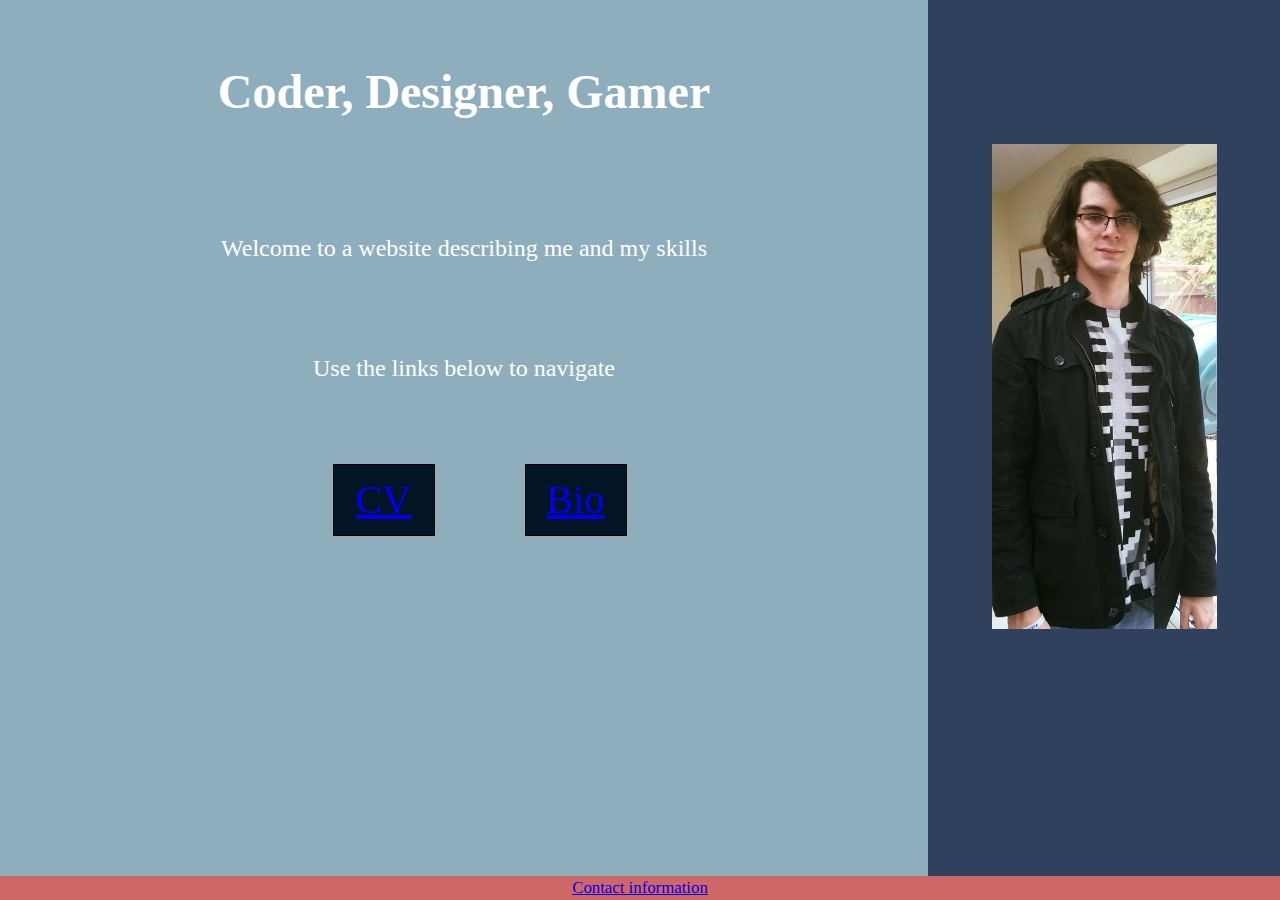
<file: index.html>
<!DOCTYPE html>
<!-- Jamie Arnold- 16433770-->
<html>
<head>
    <meta charset="utf-8">
    <title>flex layout</title>
    <link rel="stylesheet" href="css/style.css">
</head>

<body>
    <div class="wrapper">
        <div class="main">
            <h1>Coder, Designer, Gamer</h1>
            <p>
                Welcome to a website describing me and my skills<br /><br /><br />
                <br /><br />Use the links below to navigate
            </p>
            <div class="container1">
                <div class="box">
                    <a href="cv.html">CV</a>
                </div>
            </div>
            <div class="container2">
                <div class="box2">
                    <a href="bio.html">Bio</a>
                </div>
            </div>
        </div>
        <div class="aside">
            <br /><br /><br /><br />
            <img src="images/profile.jpg" style="width:225px;height:485px" alt="Me" />

        </div>
    </div>
    <div class="foot">
        <a href="contact.html">Contact information</a>
    </div>
</body>

</html>
</file>
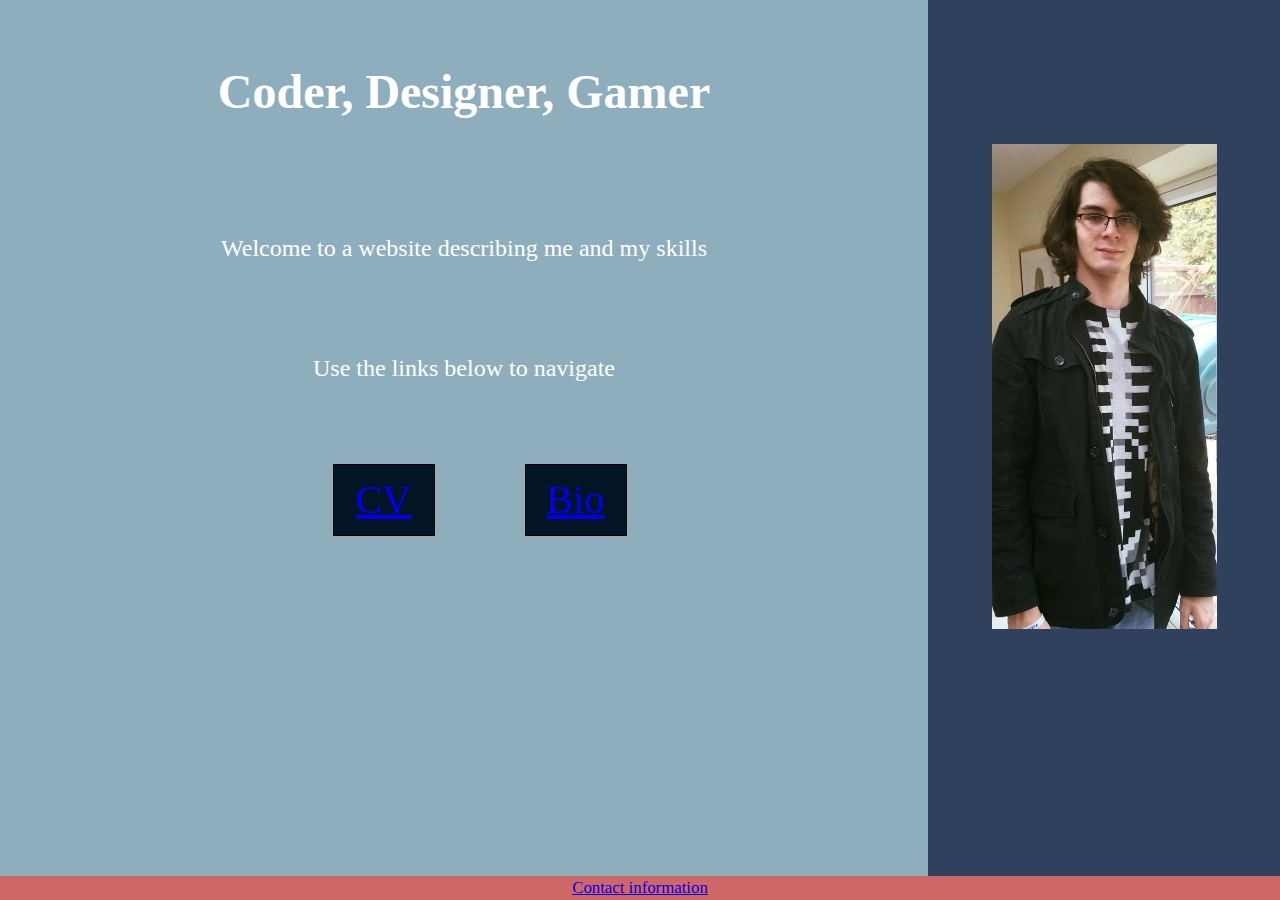
<file: atmon/index.html>
<!DOCTYPE html>
<html>



<head>
    <meta charset="utf-8">
    <title>flex layout</title>
    <link rel="stylesheet" href="style.css">
</head>
<body>
    <div class="wrapper">
        <div class="main">
            <h1>Coder, Designer, Gamer</h1>
            <p>
                Welcome to a website describing me and my skills<br /><br /><br />
                <br /><br />Use the links below to navigate
            </p>
            <div class="container1">
                <div class="box">
                    <a href="cv.html">CV</a>
                </div>
            </div>
            <div class="container2">
                <div class="box2">
                    <a href="bio.html">Bio</a>
                </div>
            </div>
        </div>
        <div class="aside">
            <br /><br /><br /><br />
            <img src="profile.jpg" style="width:225px;height:485px" alt="Me" />

        </div>
    </div>
<div class="foot">
    <a href="contact.html">Contact information</a>
</div>
</body>
</html>
</file>
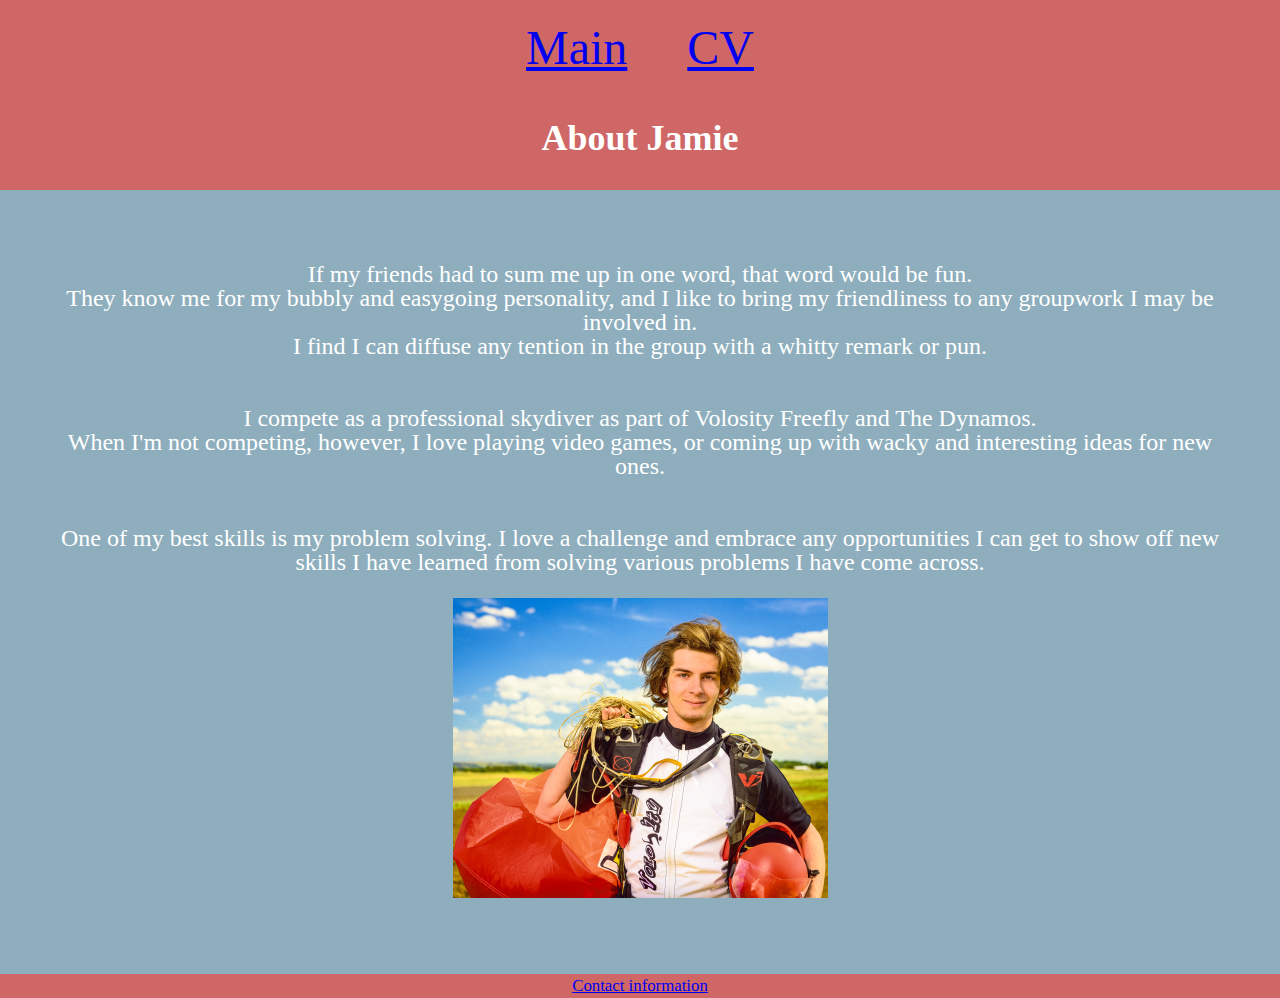
<file: bio.html>
<!DOCTYPE html>
<!-- Jamie Arnold- 16433770-->
<html>
<head>
    <meta charset="utf-8">
    <title>bio</title>
    <link rel="stylesheet" href="css/style.css">
</head>


<div class="nav">
    <a href="index.html">Main</a> &nbsp; &nbsp;
    <a href="cv.html">CV</a>
</div>

<div class="biotitle">
    <h2> About Jamie</h2>
</div>
<div class="main">
    <p>
        If my friends had to sum me up in one word, that word would be fun. <br /> They know me for my bubbly and easygoing personality, and I like to bring my friendliness to any groupwork I may be involved in.<br />I find I can diffuse any tention in
        the group with a whitty remark or pun.<br /><br /><br /> I compete as a professional skydiver as part of Volosity Freefly and The Dynamos. <br /> When I'm not competing, however, I love playing video games, or coming up with wacky and interesting
        ideas for new ones. <br /><br /><br /> One of my best skills is my problem solving. I love a challenge and embrace any opportunities I can get to show off new skills I have learned from solving various problems I have come across.<br /><br />
        <img src="images/skydive.jpg" style="width:375px;height:300px" alt="Me" />
    </p>
</div>


<div class="foot">
    <a href="contact.html">Contact information</a>
</div>


</html>
</file>
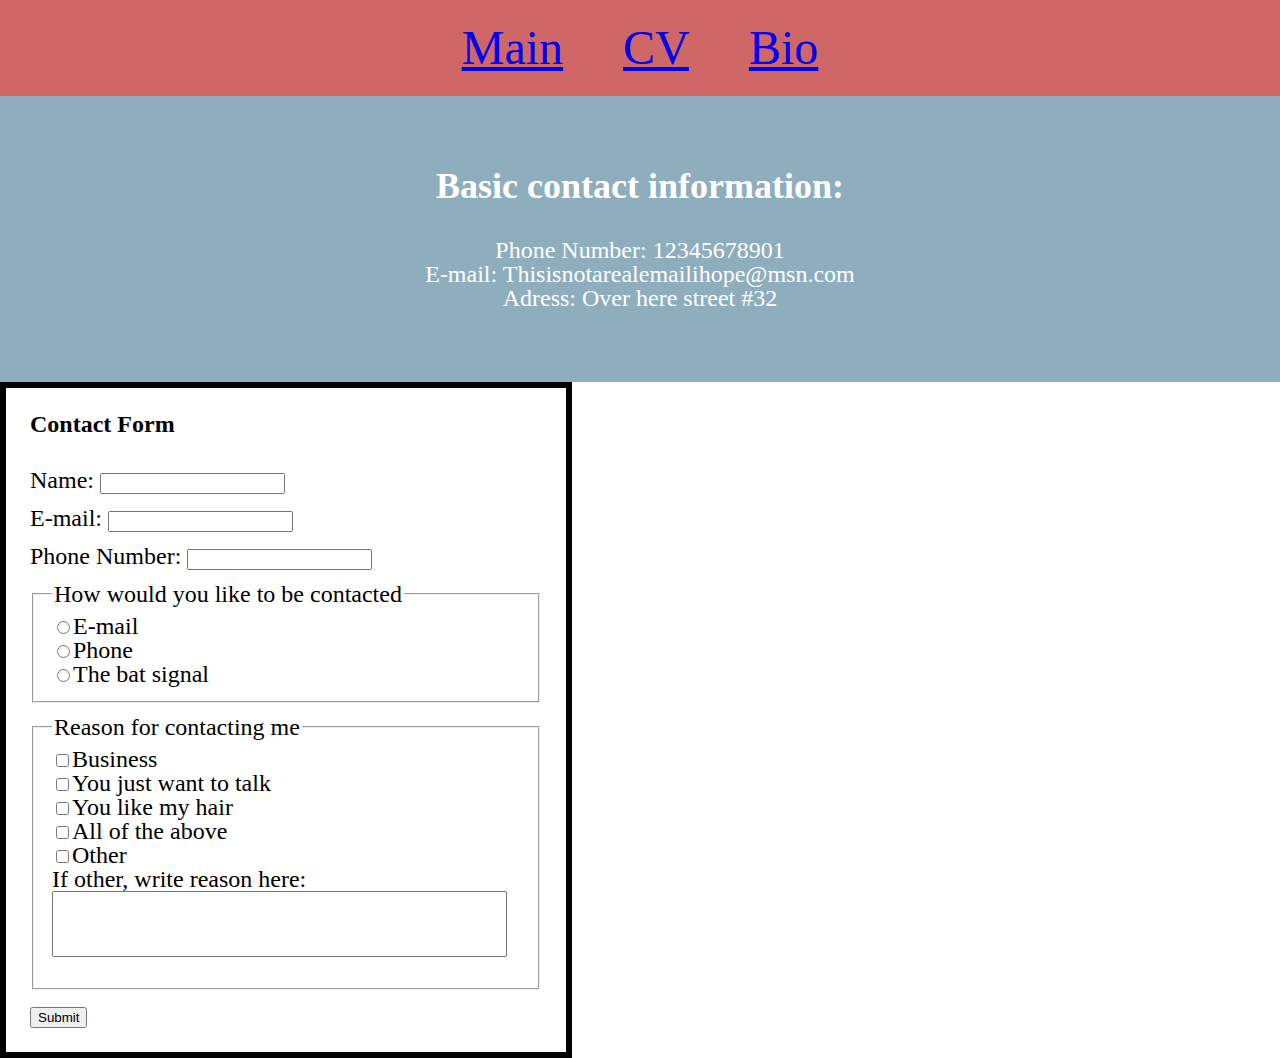
<file: contact.html>
<!DOCTYPE html>
<!-- Jamie Arnold- 16433770-->
<html>
<head>
    <meta charset="utf-8">
    <title>bio</title>
    <link rel="stylesheet" href="css/style.css">
</head>


<div class="nav">
    <a href="index.html">Main</a> &nbsp; &nbsp;
    <a href="cv.html">CV</a> &nbsp; &nbsp;
    <a href="bio.html">Bio</a>
</div>

<div class="main">
    <h2> Basic contact information:</h2>
    <p>
        Phone Number: 12345678901<br /> E-mail: Thisisnotarealemailihope@msn.com<br /> Adress: Over here street #32
    </p>
</div>
<form>
    <h4 class="form-title">Contact Form</h4>
    <div class="form-group">
        <label for="form-input1">Name:</label>
        <input type="text" id="form-input1">
    </div>
    <div class="form-group">
        <label for="form-input2">E-mail:</label>
        <input type="text" id="form-input2">
    </div>
    <div class="form-group">
        <label for="form-input3">Phone Number:</label>
        <input type="text" id="form-input3">
    </div>
    <div class="form-group">
        <fieldset>
            <legend>
                How would you like to be contacted
            </legend>
            <div class="option-list">
                <label><input type="radio" name="rb1">E-mail</label><br />
                <label><input type="radio" name="rb1">Phone</label><br />
                <label><input type="radio" name="rb1">The bat signal</label><br />
            </div>
        </fieldset>
    </div>

    <div class="form-group">
        <fieldset>
            <legend>
                Reason for contacting me
            </legend>
            <div class="option-list">
                <label><input type="checkbox" name="rb1">Business</label><br />
                <label><input type="checkbox" name="rb1">You just want to talk</label><br />
                <label><input type="checkbox" name="rb1">You like my hair</label><br />
                <label><input type="checkbox" name="rb1">All of the above</label><br />
                <label><input type="checkbox" name="rb1">Other</label><br />
            </div>
            <div class="form-group">
                <label for="form-input4">If other, write reason here:</label>
                <textarea rows="4" cols="25" id="form-input4">
           </textarea>
            </div>
        </fieldset>
    </div>
    <button>Submit</button>

</form>


</html>
</file>
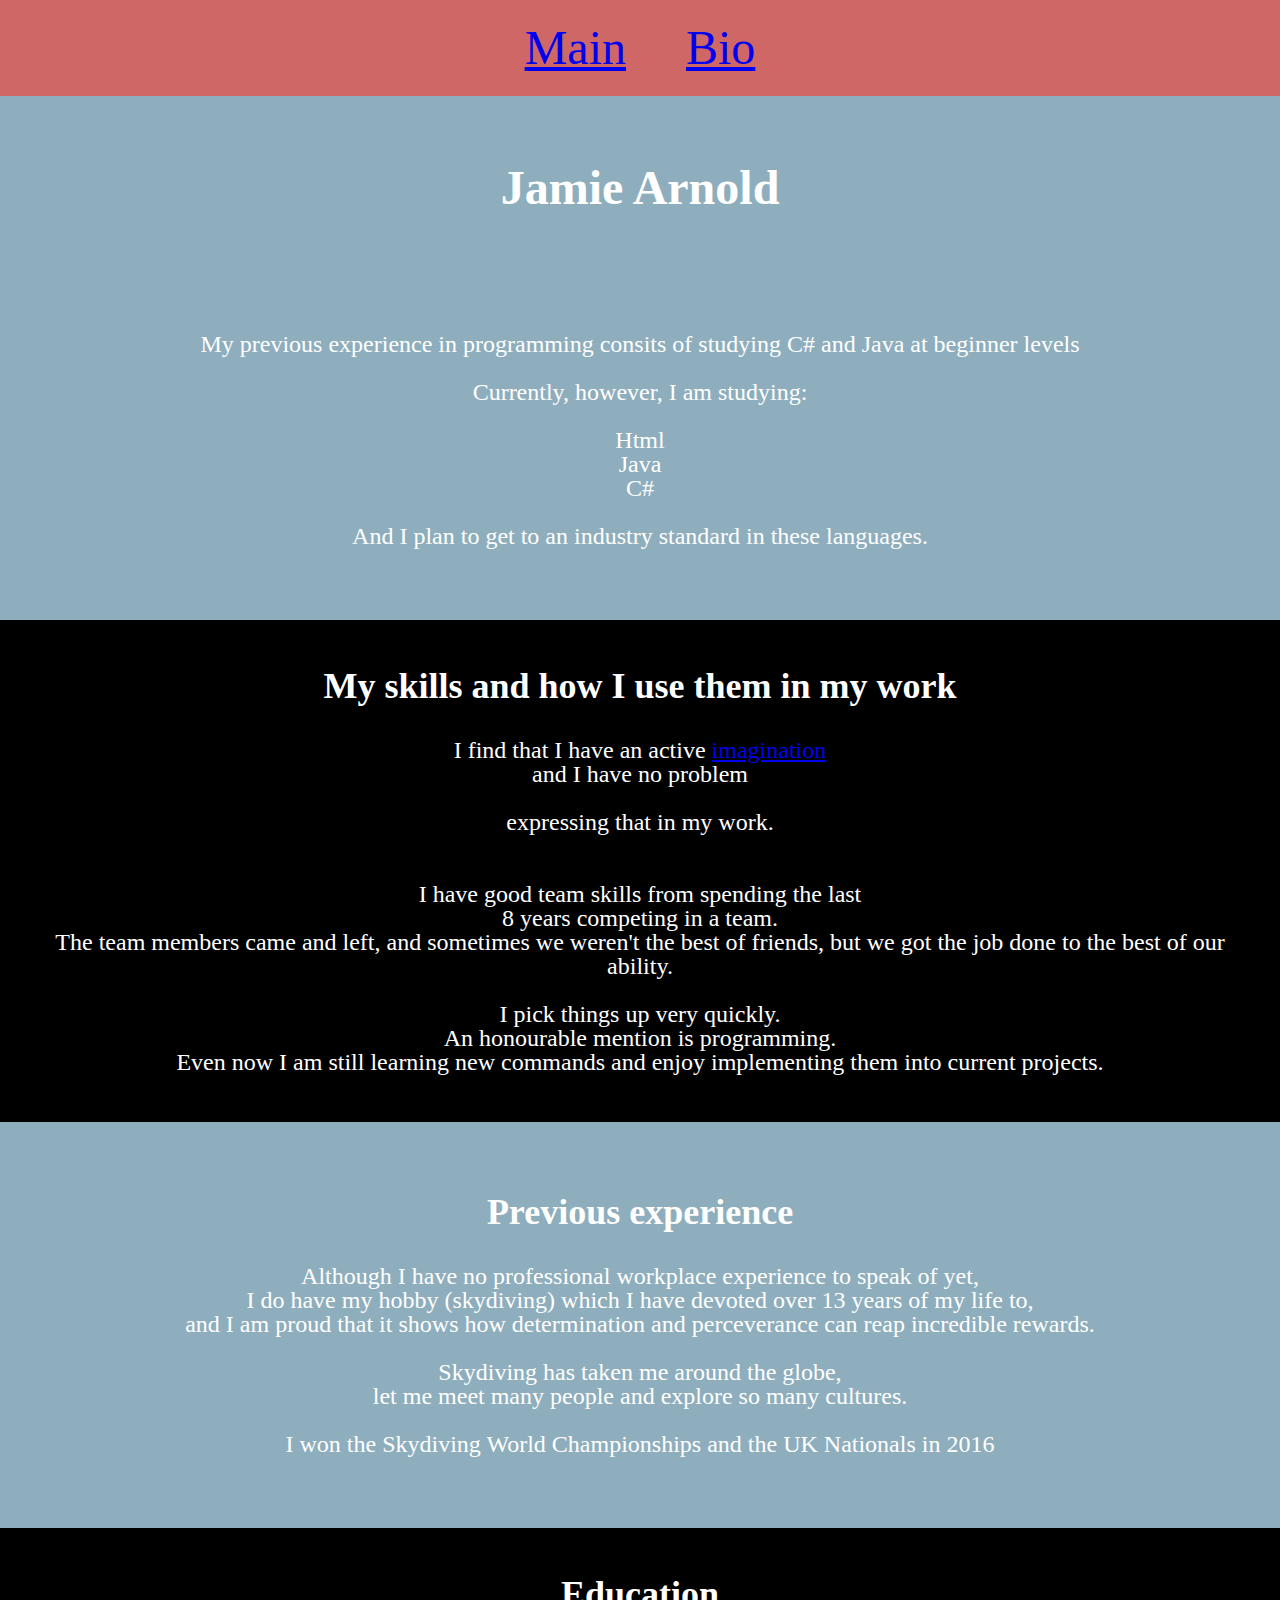
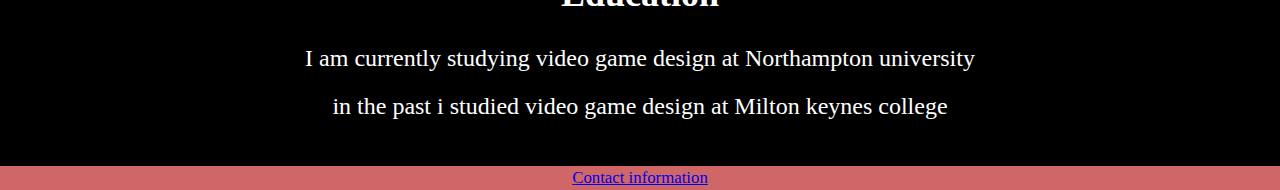
<file: cv.html>
<!DOCTYPE html>
<!-- Jamie Arnold- 16433770-->
<html>
<head>
    <meta charset="utf-8">
    <title>cv</title>
    <link rel="stylesheet" href="css/style.css">
</head>
<div class="nav">
    <a href="index.html">Main</a> &nbsp; &nbsp;
    <a href="bio.html">Bio</a>
</div>
<div class="main3">
    <h1>Jamie Arnold</h1>
    <p>
        My previous experience in programming consits of studying C# and Java at beginner levels <br /><br /> Currently, however, I am studying: <br /><br /> Html
        <br /> Java
        <br /> C#

    </p>
    <p>
        And I plan to get to an industry standard in these languages.<br />
    </p>
</div>
<div class="main2">
    <h2>
        My skills and how I use them in my work
      </h2>
    <p>
        I find that I have an active <a href="rainbow.html">imagination</a> <br />and I have no problem
      </p><div class="express">expressing that in my work.</div> <p>
    <br />I have good team skills from spending the last<br /> 8 years competing in a team. <br /> The team members came and left, and sometimes we weren't the best of friends, but we got the job done to the best of our ability.<br /><br />I pick things up very quickly. <br />An honourable mention is programming.<br /> Even now I am still learning new commands and enjoy implementing them into current projects.</p>
</div>
<div class="main3">
    <h2>
        Previous experience
      </h2>
    <p>
        Although I have no professional workplace experience to speak of yet,<br /> I do have my hobby (skydiving) which I have devoted over 13 years of my life to,<br /> and I am proud that it shows how determination and perceverance can reap incredible
        rewards.
        <br /><br /> Skydiving has taken me around the globe,<br /> let me meet many people and explore so many cultures.<br /><br /> I won the Skydiving World Championships and the UK Nationals in 2016<br />
    </p>
</div>
<div class="main2">
    <h2>
        Education
      </h2>
    <p>
        I am currently studying video game design at Northampton university<br /><br />in the past i studied video game design at Milton keynes college
    </p>
</div>
<div class="foot">
    <a href="contact.html">Contact information</a>
</div>

</html>
</file>
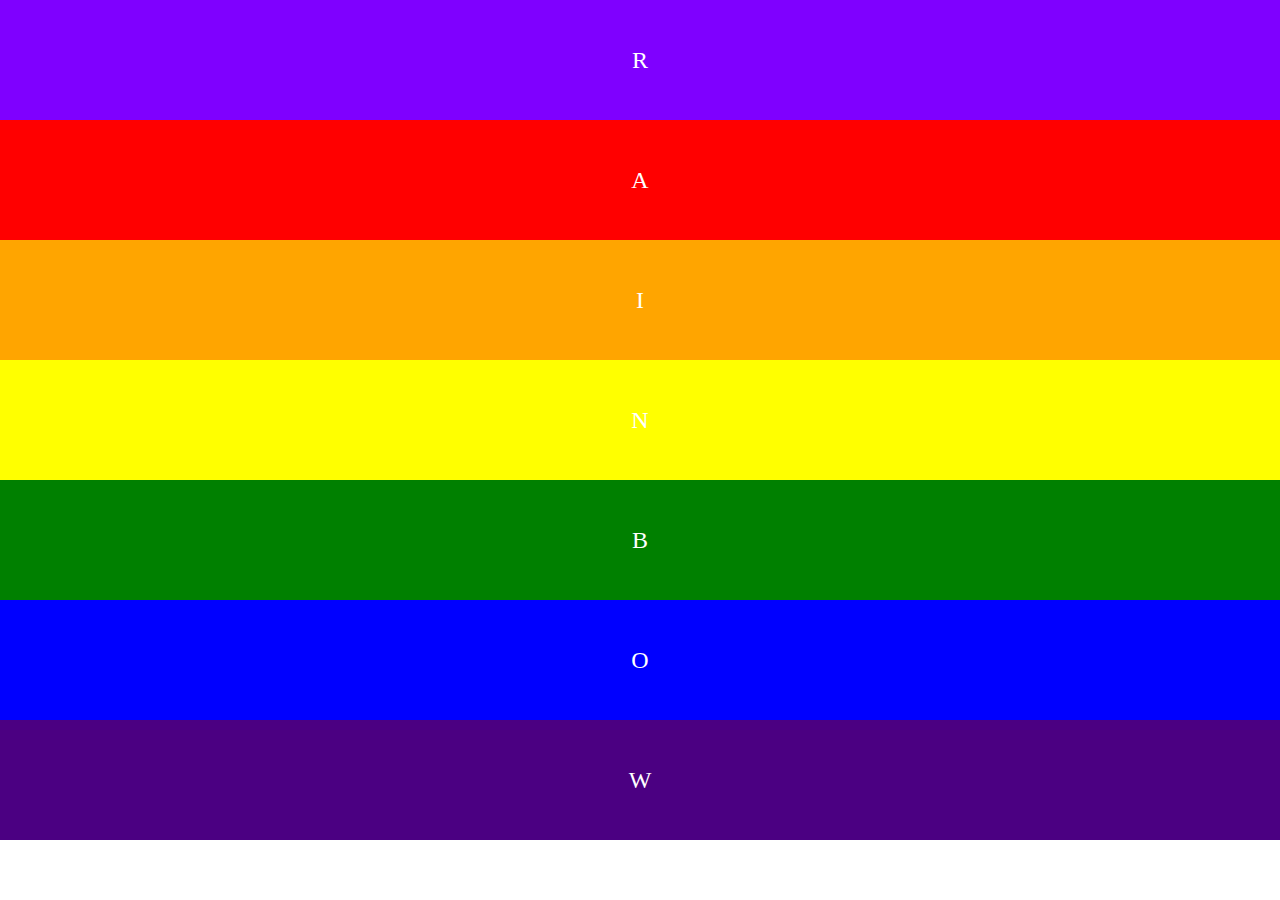
<file: rainbow.html>
<!DOCTYPE html>
<!-- Jamie Arnold- 16433770-->
<html>
<head>
    <meta charset="utf-8">
    <title>rainbow</title>
    <link rel="stylesheet" href="css/rainbowstyle.css">
</head>

<body>
    <div class="wapper">
        <main class="main">
            A
        </main>
        <aside class="aside">
            I
        </aside>
        <aside class="green">
            N
        </aside>
        <aside class="blue">
            B
        </aside>

        <aside class="indigo">
            O
        </aside>
        <aside class="violet">
            W
        </aside>
    </div>
    <div class="nav">
        R
    </div>


</body>

</html>
</file>
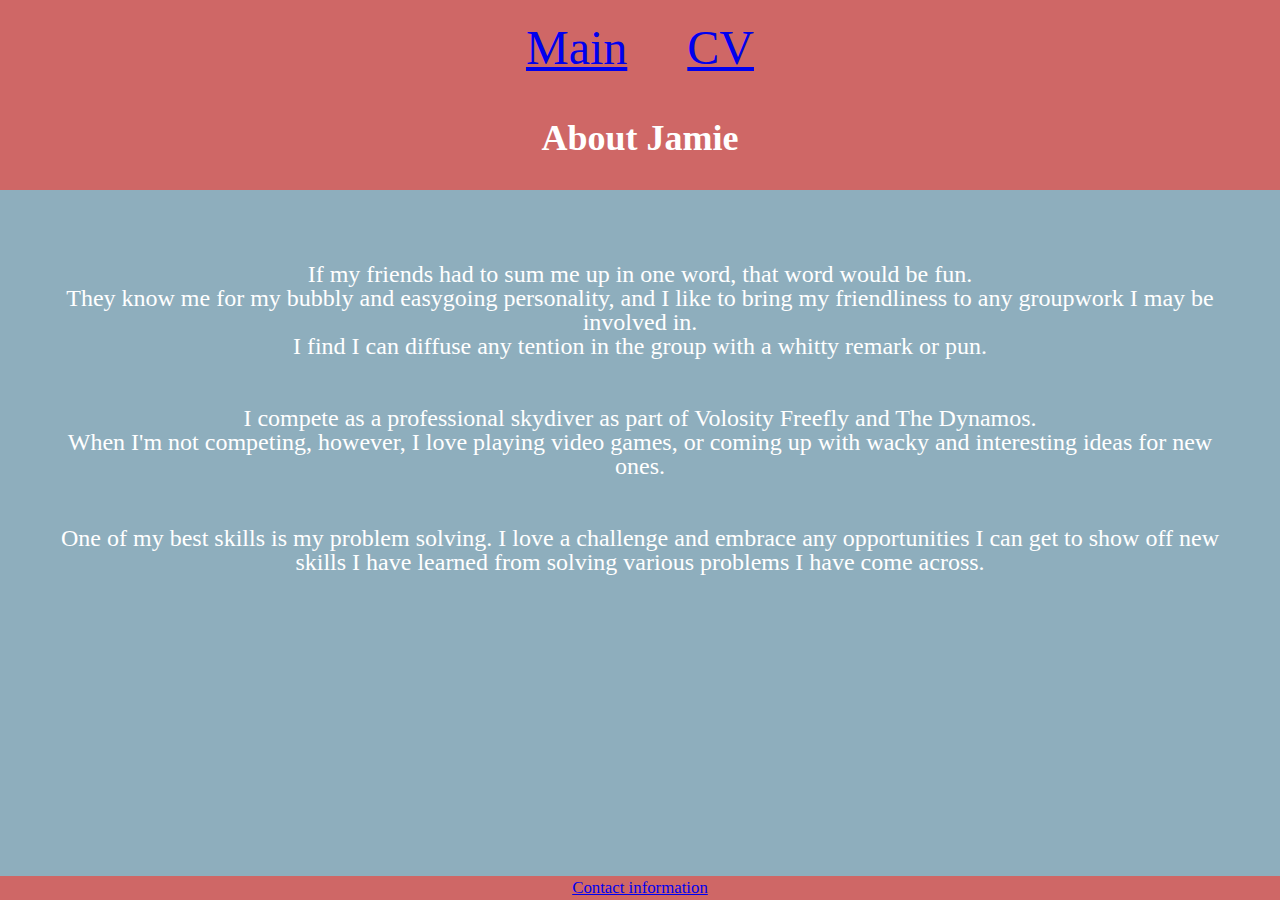
<file: atmon/bio.html>
<!DOCTYPE html>
<html>

<head>
    <meta charset="utf-8">
    <title>bio</title>
    <link rel="stylesheet" href="style.css">
</head>


    <div class="nav">
        <a href="index.html">Main</a> &nbsp; &nbsp;
        <a href="cv.html">CV</a>
    </div>

    <div class="biotitle">
        <h2> About Jamie</h2>
    </div>
    <div class="main">
        <p>
            If my friends had to sum me up in one word, that word would be fun. <br /> They know me for my bubbly and easygoing personality, and I like to bring my friendliness to any groupwork I may be involved in.<br />I find I can diffuse any tention
            in the group with a whitty remark or pun.<br /><br /><br /> I compete as a professional skydiver as part of Volosity Freefly and The Dynamos. <br /> When I'm not competing, however, I love playing video games, or coming up with wacky and interesting
            ideas for new ones. <br /><br /><br /> One of my best skills is my problem solving. I love a challenge and embrace any opportunities I can get to show off new skills I have learned from solving various problems I have come across.
        </p>
    </div>


    <div class="foot">
        <a href="contact.html">Contact information</a>
    </div>


</html>
</file>
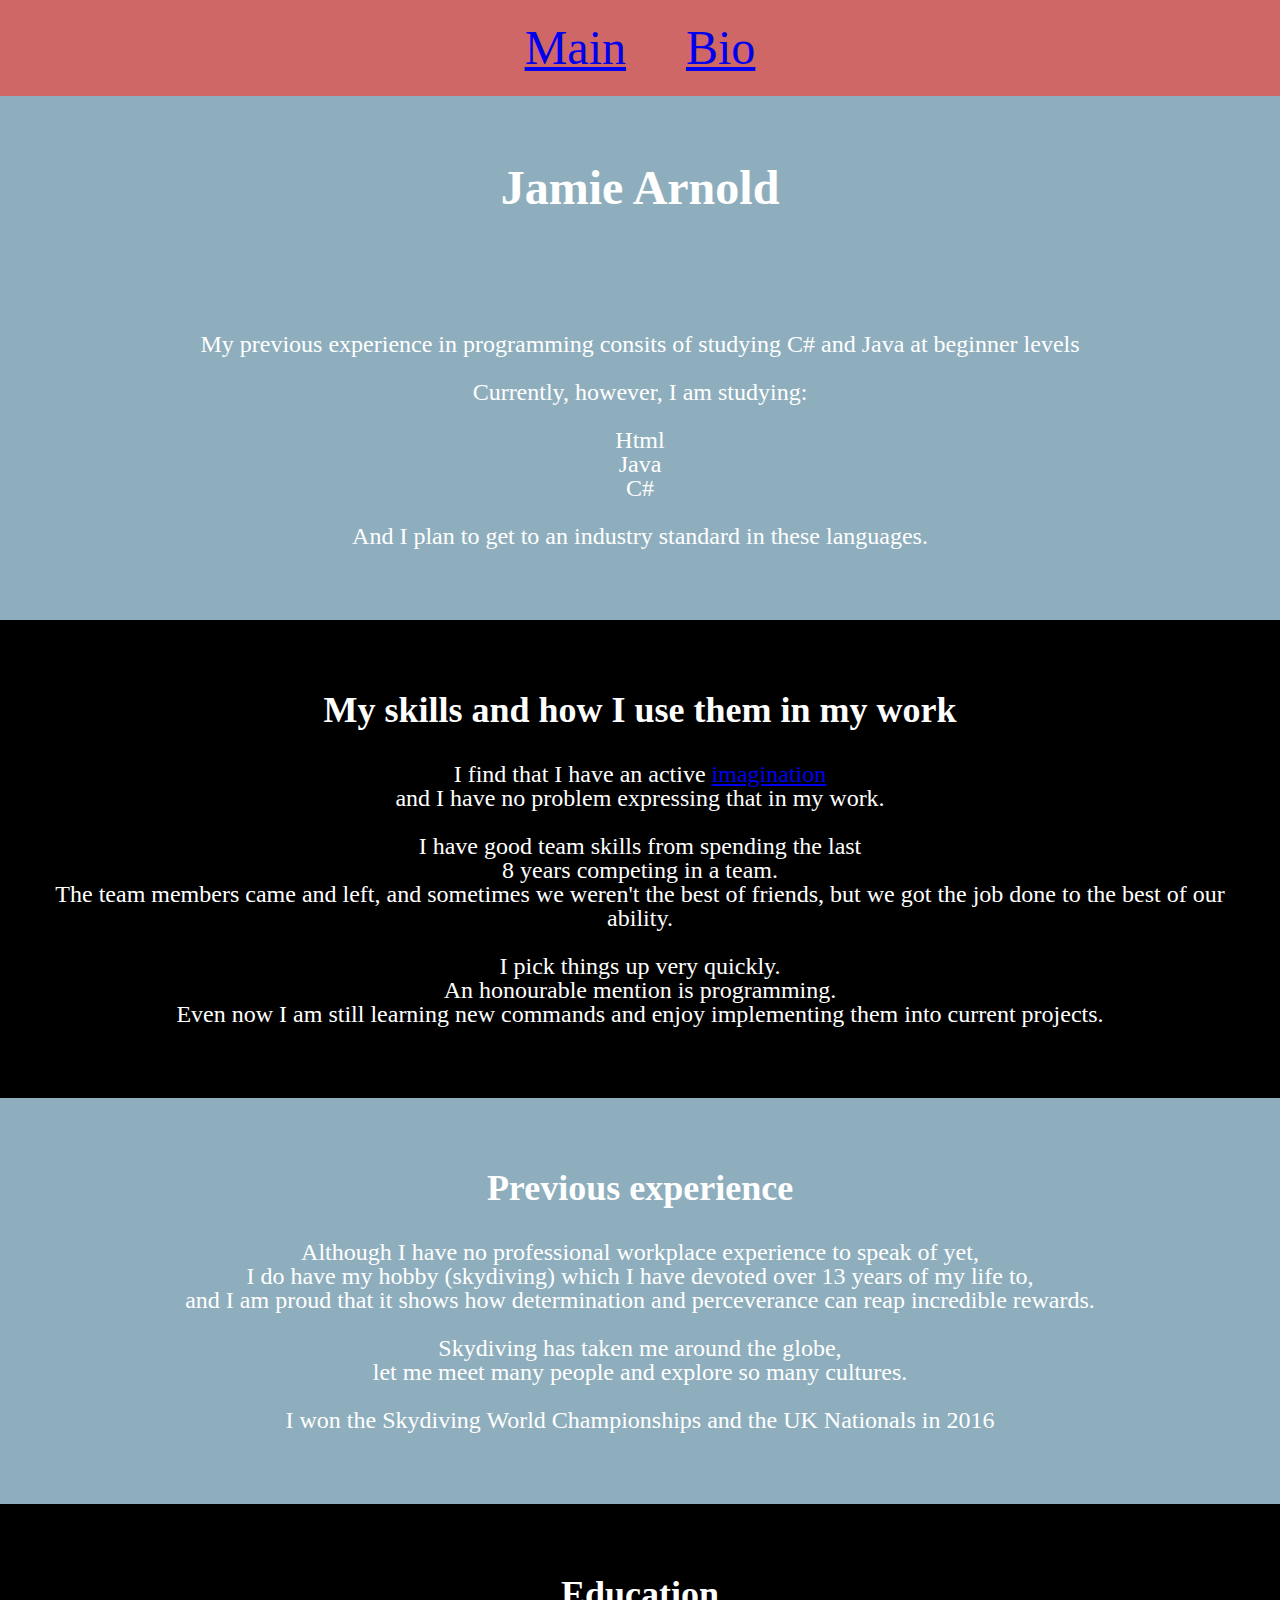
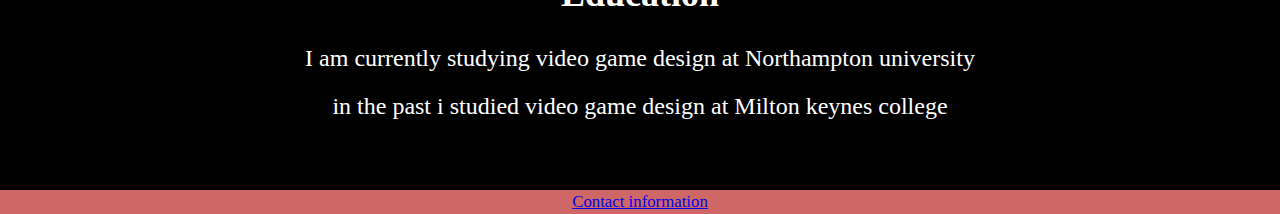
<file: atmon/CV.html>
<!DOCTYPE html>
<html>

<head>
    <meta charset="utf-8">
    <title>cv</title>
    <link rel="stylesheet" href="style.css">
</head>


    <nav class="nav">
        <a href="index.html">Main</a> &nbsp; &nbsp;
        <a href="bio.html">Bio</a>
    </nav>
    <main3 class="main3">
        <h1>Jamie Arnold</h1>
        <p>
            My previous experience in programming consits of studying C# and Java at beginner levels <br /><br /> Currently, however, I am studying: <br /><br /> Html
            <br /> Java
            <br /> C#

        </p>
        <p>
            And I plan to get to an industry standard in these languages.<br />
        </p>
    </main3>
    <main2 class="main2">
        <h2>
        My skills and how I use them in my work
      </h2>
        <p>
            I find that I have an active <a href="rainbow.html">imagination</a> <br />and I have no problem
            <express class="express">expressing </express> that in my work.
            <br /><br />I have good team skills from spending the last<br /> 8 years competing in a team. <br /> The team members came and left, and sometimes we weren't the best of friends, but we got the job done to the best of our ability.<br /><br />
             I pick things up very quickly. <br />An honourable mention is programming.<br /> Even now I am still learning new commands and enjoy implementing them into current projects.
        </p>
    </main2>
    <main3 class="main3">
      <h2>
        Previous experience
      </h2>
      <p>
        Although I have no professional workplace experience to speak of yet,<br />
        I do have my hobby (skydiving) which I have devoted over 13 years of
        my life to,<br /> and I am proud that it shows how determination and perceverance can reap incredible rewards.<br /><br />
        Skydiving has taken me around the globe,<br />
        let me meet many people and explore so many cultures.<br /><br />
        I won the Skydiving World Championships and the UK Nationals in 2016<br />

      </p>
    </main3>
    <main2 class="main2">
      <h2>
        Education
      </h2>
      <p>
I am currently studying video game design at Northampton university<br /><br />in the past i studied video game design at Milton keynes college
      </p>
    </main2>


<foot class="foot">
    <a href="contact.html">Contact information</a>
</foot>
</html>
</file>
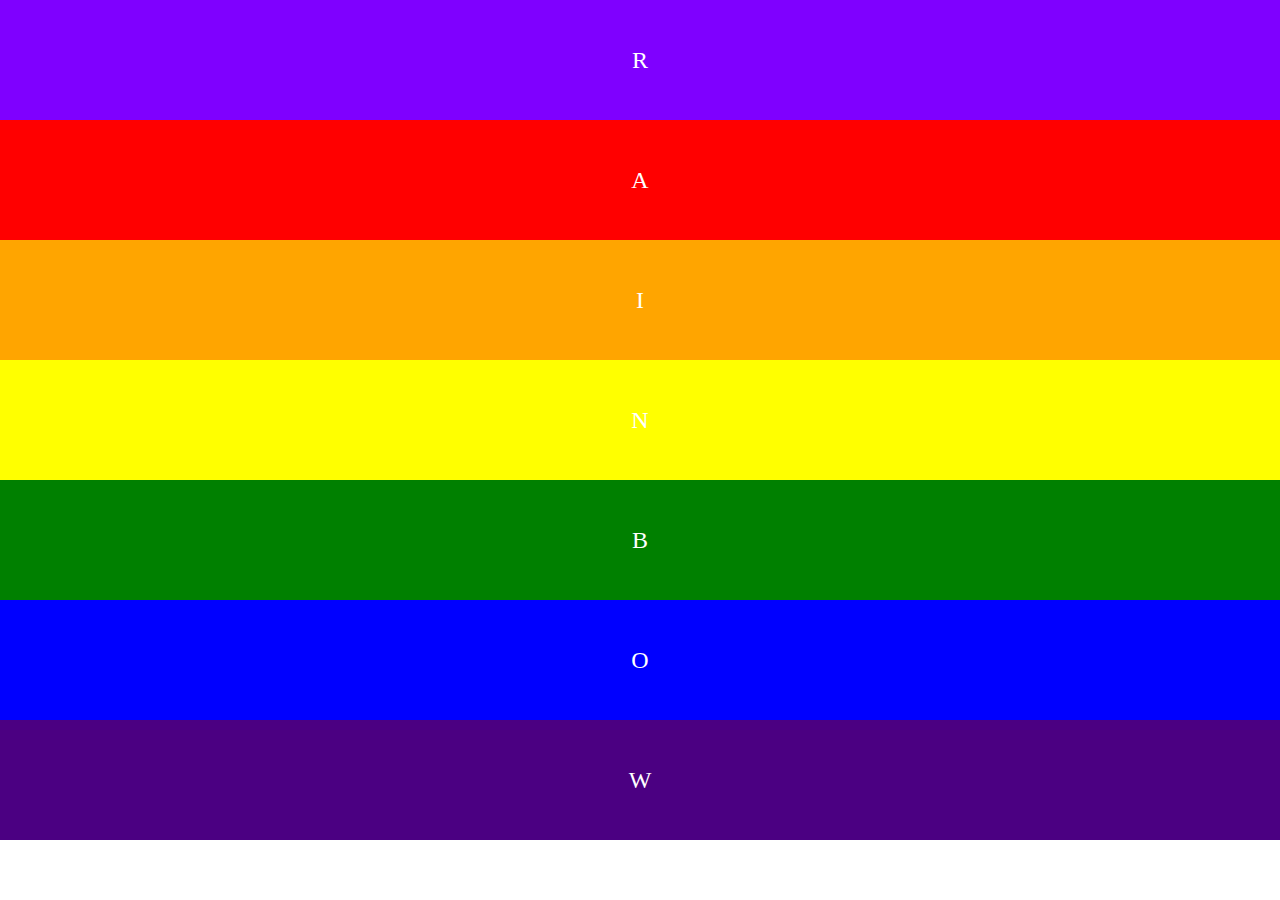
<file: atmon/rainbow.html>
<!DOCTYPE html>
<html>
  <head>
    <meta charset="utf-8">
    <title>rainbow</title>
    <link rel="stylesheet" href="rainbowstyle.css">
  </head>
  <body>
    <div class="wapper">
      <main class="main">
        A
        </main>
      <aside class="aside">
      I
      </aside>
      <aside class="green">
      N
      </aside>
      <aside class="blue">
      B
      </aside>

      <aside class="indigo">
      O
      </aside>
        <aside class="violet">
      W
    </aside>
    </div>
    <r class="nav">
      R
    </r>


  </body>
</html>
</file>
<file: css/style.css>
/* Jamie Arnold - 16433770 */
                body {
                display: flex;
                flex-direction: column;
                min-height: 100vh;
                margin: 0;
                line-height: 100%;
                text-align: center;
                font-family: serif;
                font-size: 1.5em;
            }
            h1 {
              color: white;
                padding-bottom: 100px;
            }
            p{
              color: white;
            }
            h2 {
              color: white;
                padding-bottom: 10px;
            }
            .nav {
                order: -1;
                padding: 0.75em;
                background: #8EAEBD;
                font-size: 2em;
                transition: background-color 2s;
            }
            .nav:hover {
                background-color: #CF6766;
            }
            .foot {
                order: 2;
                background: #CF6766;
                font-size: 0.7em;
            }
            .wrapper {
                display: flex;
                flex-direction: column;
                flex: 1 0 auto;
            }
            .aside {
                padding: 2em;
                background: #30415D;
            }
            .main {
                padding: 2em;
                background: #8EAEBD;
            }
            .main2 {
                padding: 1em;
                background: black;
                transition: background 2s;
            }
            .main2:hover {
                background: #CF6766;
            }
            .main3 {
                padding: 2em;
                background: #8EAEBD;
                transition: background 2s;
            }
            .main3:hover {
                background: #CF6766;
            }
            .biotitle {
                background: #CF6766;
            }
            .express {
              color: white;
          /*very simple rainbow text animation, when mouse hovers */
            }
            .express:hover {
                color: red;
                animation: express 3.5s infinite;
            }
            form {
                border: solid black 6px;
                padding: 1em;
                width: 40%;
                min-width: 15em;
                max-width: 26.5em;
                text-align: left;
            }
            .form-title {
                margin-top: 0;
            }
            .form-group {
                margin-bottom: 0.5em;
            }
            textarea {
                width: 96%;
                resize: none;
            }
            fieldset {
                width: inherit;
            }
            .option-list {
                display: inline-block;
            }
            @media (max-width: 30em) {
                .main {
                    flex: 1 0 auto;
                }
            }
            @media (min-width: 30em) {
                .aside {
                    width: 20%;
                }
                .nav {
                    display: block;
                }
                .wrapper {
                    flex-direction: row;
                }
                .main {
                    flex: 1 1 auto;
                }
            }
            .background {
                background-color: #89937C;
                background-size: cover;
            }
            .stretch {
                border-radius: 50%;
            }
            .container1 {
                position: absolute;
                left: 30%;
                top: 500px;
                transform: translate(-50%, -50%);
                /* i contain things :) */
            }
            .ul {
                color: white;
            }
            .box {
                border-style: solid;
                border-width: 1px;
                display: block;
                width: 80px;
                height: 50px;
                background-color: #031424;
                padding: 10px;
                transition: width 2s, height 2s, font-size 2s, background-color 2s;
                font-size: 40px;
                vertical-align: middle;
                display: table-cell;
            }
            .box:hover {
                width: 160px;
                height: 100px;
                font-size: 70px;
                background-color: #CF6766;
            }
            .box2 {
                border-style: solid;
                border-width: 1px;
                display: block;
                width: 80px;
                height: 50px;
                background-color: #031424;
                padding: 10px;
                transition: width 2s, height 2s, font-size 2s, background-color 2s;
                font-size: 40px;
                vertical-align: middle;
                display: table-cell;
            }
            .box2:hover {
                width: 160px;
                height: 100px;
                font-size: 70px;
                background-color: #CF6766;
            }
            .container2 {
                position: absolute;
                left: 45%;
                top: 500px;
                transform: translate(-50%, -50%);
                /* i contain things :) */
            }
            @keyframes express {
                0% {
                    color: red;
                }
                14% {
                    color: orange;
                }
                28% {
                    color: yellow;
                }
                42% {
                    color: green;
                }
                56% {
                    color: blue;
                }
                70% {
                    color: RGBA(75, 0, 130, 255);
                }
                84% {
                    color: RGBA(127, 0, 255, 255);
                }
                100% {
                    color: red;
                }
</file>
<file: atmon/style.css>
body {
        display: flex;
        flex-direction: column;
        min-height: 100vh;
        margin: 0;
        line-height: 100%;
        text-align: center;
        font-family: serif;
        font-size: 1.5em;
    }

    h1 {
        color: white;
        padding-bottom: 100px;
    }

    p {
        color: white;
    }

    h2 {
        color: white;
        padding-bottom: 10px;
    }

    .nav {
        order: -1;
        padding: 0.75em;
        background: #8EAEBD;
        font-size: 2em;
        transition: background-color 2s;
    }

    .nav:hover {
        background-color: #CF6766;
    }

    .foot {
        order: 2;
        background: #CF6766;
        font-size: 0.7em;
    }

    .wrapper {
        display: flex;
        flex-direction: column;
        flex: 1 0 auto;
    }

    .aside {
        padding: 2em;
        background: #30415D;
    }

    .main {
        padding: 2em;
        background: #8EAEBD;
    }

    .main2 {
        padding: 2em;
        background: black;
        transition: background 2s;
    }

    .main2:hover {
        background: #CF6766;
    }

    .main3 {
        padding: 2em;
        background: #8EAEBD;
        transition: background 2s;
    }

    .main3:hover {
        background: #CF6766;
    }

    .biotitle {
        background: #CF6766;
    }
    /*very simple rainbow text animation, when mouse hovers */

    .express {}

    .express:hover {
        color: red;
        animation: express 3.5s infinite;
    }

    @media (max-width: 30em) {
        .main {
            flex: 1 0 auto;
        }
    }

    @media (min-width: 30em) {
        .aside {
            width: 20%;
        }
        .nav {
            display: block;
        }
        .wrapper {
            flex-direction: row;
        }
        .main {
            flex: 1 1 auto;
        }
    }

    .background {
        background-color: #89937C;
        background-size: cover;
    }

    .stretch {
        border-radius: 50%;
    }

    .container1 {
        position: absolute;
        left: 30%;
        top: 500px;
        transform: translate(-50%, -50%);
        /* i contain things :) */
    }

    .ul {
        color: : white;
    }

    .box {
        border-style: solid;
        border-width: 1px;
        display: block;
        width: 80px;
        height: 50px;
        background-color: #031424;
        padding: 10px;
        transition: width 2s, height 2s, font-size 2s, background-color 2s;
        font-size: 40px;
        vertical-align: middle;
        display: table-cell;
    }

    .box:hover {
        width: 160px;
        height: 100px;
        font-size: 70px;
        background-color: #CF6766;
    }

    .box2 {
        border-style: solid;
        border-width: 1px;
        display: block;
        width: 80px;
        height: 50px;
        background-color: #031424;
        padding: 10px;
        transition: width 2s, height 2s, font-size 2s, background-color 2s;
        font-size: 40px;
        vertical-align: middle;
        display: table-cell;
    }

    .box2:hover {
        width: 160px;
        height: 100px;
        font-size: 70px;
        background-color: #CF6766;
    }

    .container2 {
        position: absolute;
        left: 45%;
        top: 500px;
        transform: translate(-50%, -50%);
        /* i contain things :) */
    }

    @keyframes express {
        0% {
            color: red;
        }
        14% {
            color: orange;
        }
        28% {
            color: yellow;
        }
        42% {
            color: green;
        }
        56% {
            color: blue;
        }
        70% {
            color: RGBA(75, 0, 130, 255);
        }
        84% {
            color: RGBA(127, 0, 255, 255);
        }
        100% {
            color: : red;
        }
</file>
<file: css/rainbowstyle.css>
/* Jamie Arnold - 16433770 */

body {
    display: flex;
    flex-direction: column;
    min-height: 100vh;
    margin: 0;
    line-height: 100%;
    text-align: center;
    font-family: sans-serif;
    font-size: 1.5em;
    color: #333;
}

.nav {
    order: -1;
    padding: 2em;
    background: RGBA(127, 0, 255, 255);
    font-family: fantasy;
    color: white;
    animation: colour1 7s linear infinite;
}

@keyframes colour1 {
    14% {
        background: red;
    }
    28% {
        background: orange;
    }
    42% {
        background: yellow;
    }
    56% {
        background: green;
    }
    70% {
        background: blue;
    }
    84% {
        background: RGBA(75, 0, 130, 255);
    }
    100% {
        background: RGBA(127, 0, 255, 255);
    }
}

.footer {
    padding: 2em;
    order: 1;
    background: rgb(90, 180, 180);
    text-align: center;
    font-family: fantasy;
}

.wapper {
    display: flex;
    flex-direction: column;
    flex: 1 0 auto;
    font-family: fantasy;
}

.main {
    padding: 2em;
    text-align: center;
    background: red;
    font-family: fantasy;
    color: white;
    animation: colour2 7s linear infinite;
}

@keyframes colour2 {
    14% {
        background: orange;
    }
    28% {
        background: yellow;
    }
    42% {
        background: green;
    }
    56% {
        background: blue;
    }
    70% {
        background: RGBA(75, 0, 130, 255);
    }
    84% {
        background: RGBA(127, 0, 255, 255);
    }
    100% {
        background: red;
    }
}

.aside {
    padding: 2em;
    text-align: center;
    background: orange;
    font-family: fantasy;
    color: white;
    animation: colour3 7s linear infinite;
}

@keyframes colour3 {
    14% {
        background: yellow;
    }
    28% {
        background: green;
    }
    42% {
        background: blue;
    }
    56% {
        background: RGBA(75, 0, 130, 255);
    }
    70% {
        background: RGBA(127, 0, 255, 255);
    }
    84% {
        background: red;
    }
    100% {
        background: orange;
    }
}

.green {
    padding: 2em;
    text-align: center;
    background: yellow;
    font-family: fantasy;
    color: white;
    animation: colour4 7s linear infinite;
}

@keyframes colour4 {
    14% {
        background: green;
    }
    28% {
        background: blue;
    }
    42% {
        background: RGBA(75, 0, 130, 255);
    }
    56% {
        background: RGBA(127, 0, 255, 255);
    }
    70% {
        background: red;
    }
    84% {
        background: orange;
    }
    100% {
        background: yellow;
    }
}

.blue {
    padding: 2em;
    text-align: center;
    background: green;
    font-family: fantasy;
    color: white;
    animation: colour5 7s linear infinite;
}

@keyframes colour5 {
    14% {
        background: blue;
    }
    28% {
        background: RGBA(75, 0, 130, 255);
    }
    42% {
        background: RGBA(127, 0, 255, 255);
    }
    56% {
        background: red;
    }
    70% {
        background: orange;
    }
    84% {
        background: yellow;
    }
    100% {
        background: green;
    }
}

.indigo {
    padding: 2em;
    text-align: center;
    background: blue;
    font-family: fantasy;
    color: white;
    animation: colour7 7s linear infinite;
}

@keyframes colour7 {
    14% {
        background: RGBA(75, 0, 130, 255);
    }
    28% {
        background: RGBA(127, 0, 255, 255);
    }
    42% {
        background: red;
    }
    56% {
        background: orange;
    }
    70% {
        background: yellow;
    }
    84% {
        background: green;
    }
    100% {
        background: blue;
    }
}

.violet {
    padding: 2em;
    text-align: center;
    background: RGBA(75, 0, 130, 255);
    ;
    font-family: fantasy;
    color: white;
    animation: colour6 7s linear infinite;
}

@keyframes colour6 {
    14% {
        background: RGBA(127, 0, 255, 255);
    }
    28% {
        background: red;
    }
    42% {
        background: orange;
    }
    56% {
        background: yellow;
    }
    70% {
        background: green;
    }
    84% {
        background: blue;
    }
    100% {
        background: RGBA(75, 0, 130, 255);
    }
}

@media (max-width: 30em) {
    .main {
        flex: 1 0 auto;
    }
}

@media (max-width: 30em) {
    .nav {
        display: block;
    }
    .wrapper {
        flex-direction: row;
    }
    .main {
        flex: 1 1 auto;
    }
    .aside {
        width: 20%
    }
}
</file>
<file: atmon/rainbowstyle.css>
body {

  display: flex;
  flex-direction: column;
  min-height: 100vh;
  margin: 0;
  line-height: 100%;
  text-align: center;
  font-family: sans-serif;
  font-size: 1.5em;
  color: #333;
}
.nav {
order: -1;
padding: 2em;
background: RGBA(127, 0, 255, 255);
font-family: fantasy;
color: white;
animation: colour1 7s linear infinite;

}
@keyframes colour1 {

14% {
background: red;
}
28%{
background: orange ;
}
42% {
background: yellow;
}
56% {
background: green;
}
70%{
background: blue;
}
84%{
background: RGBA(75, 0, 130, 255);
}
100% {background: RGBA(127, 0, 255, 255);
}
}


.footer {
  padding: 2em;
  order: 1;
  background: rgb(90, 180, 180);
  text-align: center;
font-family: fantasy;
}

.wapper {
  display: flex;
  flex-direction: column;
  flex: 1 0 auto;
  font-family: fantasy;
}
.main {

  padding: 2em;
  text-align: center;
  background: red;
font-family: fantasy;
color: white;
animation: colour2 7s linear infinite;

}
@keyframes colour2 {

14% {
background: orange;
}
28%{
background: yellow ;
}
42% {
background: green;
}
56% {
background: blue;
}
70%{
background: RGBA(75, 0, 130, 255);
}
84%{
background: RGBA(127, 0, 255, 255);
}
100% {background: red;
}
}

.aside {
  padding: 2em;
  text-align: center;
  background: orange;
  font-family: fantasy;
color: white; 
  animation: colour3 7s linear infinite;

}
@keyframes colour3 {

14% {
  background: yellow;
}
28%{
  background: green ;
}
42% {
  background: blue;
}
56% {
  background: RGBA(75, 0, 130, 255);
}
70%{
  background: RGBA(127, 0, 255, 255);
}
84%{
 background: red;
}
100% {background: orange;
}
}
.green {
  padding: 2em;
  text-align: center;
  background: yellow;
  font-family: fantasy;
  color: white;
    animation: colour4 7s linear infinite;

}
@keyframes colour4 {

  14% {
    background: green;
  }
  28%{
    background: blue ;
  }
  42% {
    background: RGBA(75, 0, 130, 255);
  }
  56% {
    background: RGBA(127, 0, 255, 255);
  }
  70%{
    background: red;
  }
  84%{
   background: orange;
  }
  100% {background: yellow;
  }
}

.blue {
  padding: 2em;
  text-align: center;
  background: green;
  font-family: fantasy;
  color: white;
  animation: colour5 7s linear infinite;

}
@keyframes colour5 {

14% {
  background: blue;
}
28%{
  background: RGBA(75, 0, 130, 255) ;
}
42% {
  background: RGBA(127, 0, 255, 255);
}
56% {
  background: red;
}
70%{
  background: orange;
}
84%{
 background: yellow;
}
100% {background: green;
}

}



.indigo {
  padding: 2em;
  text-align: center;
  background: blue;
  font-family: fantasy;
  color: white;
  animation: colour7 7s linear infinite;

}
@keyframes colour7 {
  14% {
    background: RGBA(75, 0, 130, 255);
  }
  28%{
    background: RGBA(127, 0, 255, 255) ;
  }
  42% {
    background: red;
  }
  56% {
    background: orange;
  }
  70%{
    background: yellow;
  }
  84%{
   background: green;
  }
  100% {background: blue;
  }

}
.violet {

  padding: 2em;
  text-align: center;
  background: RGBA(75, 0, 130, 255);;
  font-family: fantasy;
  color: white;
  animation: colour6 7s linear infinite;

}
@keyframes colour6 {

  14% {
    background: RGBA(127, 0, 255, 255);
  }
  28%{
    background: red ;
  }
  42% {
    background: orange;
  }
  56% {
    background: yellow;
  }
  70%{
    background: green;
  }
  84%{
   background: blue;
  }
  100% {background: RGBA(75, 0, 130, 255);
  }
}
@media (max-width: 30em) {
  .main {
    flex: 1 0 auto;
  }
}
@media (max-width: 30em) {
  .nav {
    display: block;
  }
  .wrapper{
    flex-direction: row;
  }
  .main {
    flex: 1 1 auto;
  }
  .aside {
    width: 20%
  }
}
</file>
